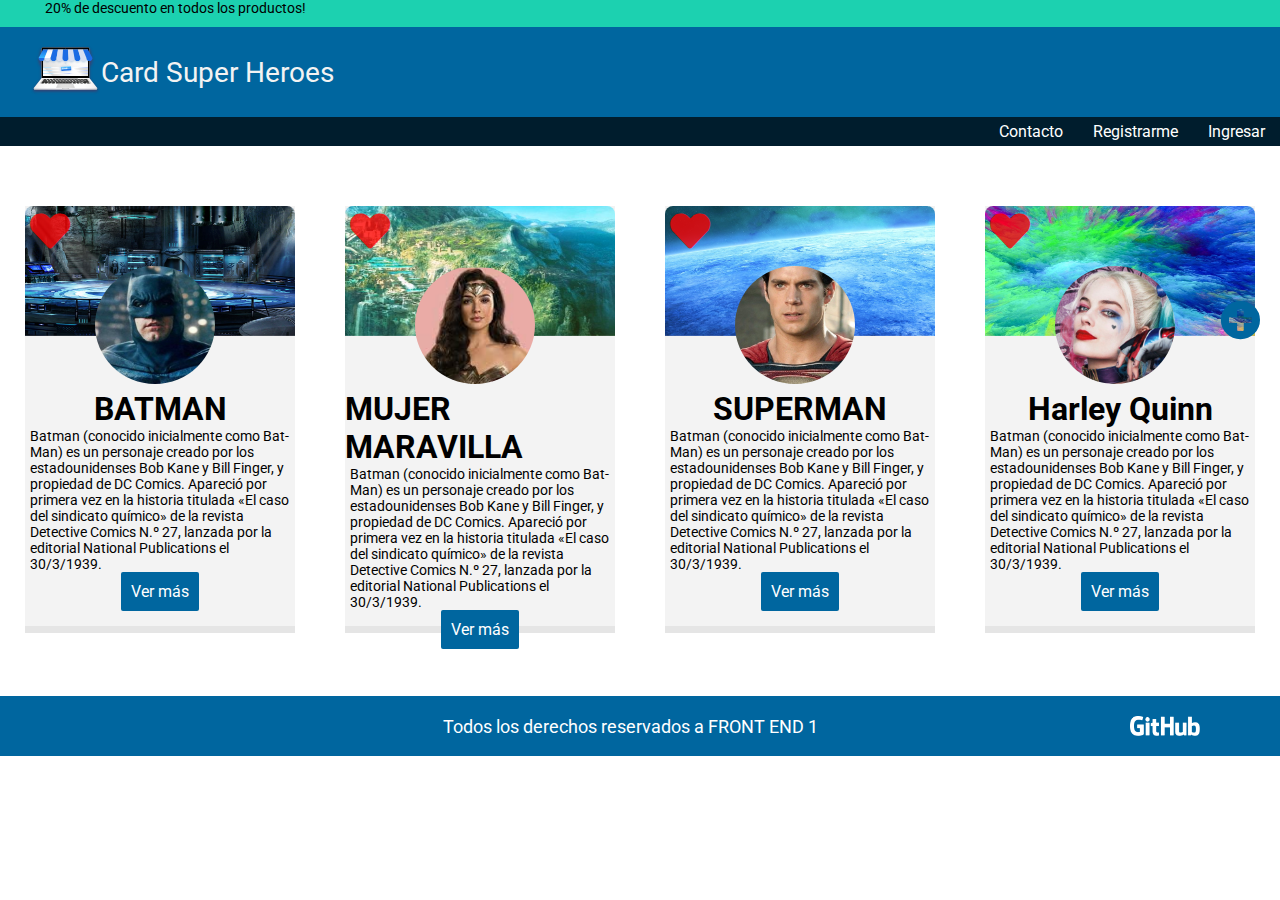
<file: index.html>
<!DOCTYPE html>
<html lang="en">
  <head>
    <meta charset="UTF-8" />
    <meta http-equiv="X-UA-Compatible" content="IE=edge" />
    <meta name="viewport" content="width=device-width, initial-scale=1.0" />
    <title>Document</title>
    <link
      rel="stylesheet"
      href="https://use.fontawesome.com/releases/v5.15.2/css/all.css"
    />
    <link
      href="https://fonts.googleapis.com/css2?family=Roboto&display=swap"
      rel="stylesheet"
    />
    <link
      href="https://fonts.googleapis.com/css2?family=Roboto:wght@300&display=swap"
      rel="stylesheet"
    />
    <link rel="stylesheet" href="css/style.css" />
  </head>

  <body>
    <header>
      <div class="desc">20% de descuento en todos los productos!</div>
      <div class="card">
        <a class="img-home" href="index.html"
          ><img class="home" src="img/tienda.svg" alt="Home"
        /></a>
        Card Super Heroes
      </div>
      <nav>
        <ul>
          <li><a href="Contacto.html">Contacto</a></li>
          <li><a href="Registrarme.html">Registrarme</a></li>
          <li><a href="Ingresar.html">Ingresar</a></li>
        </ul>
      </nav>
    </header>

    <main>
      <section class="main-cont">
        <section class="secciones">
          <div class="per-rel">
            <a href="#"><i class="fas fa-heart"></i></a>
            <img class="fondo" src="img/fondo-batman.png" alt="" />
            <img class="absolute" src="img/batman.png" alt="bat" />
          </div>
          <h1>BATMAN</h1>
          <p>
            Batman (conocido inicialmente como Bat-Man) es un personaje creado
            por los estadounidenses Bob Kane y Bill Finger, y propiedad de DC
            Comics. Apareció por primera vez en la historia titulada «El caso
            del sindicato químico» de la revista Detective Comics N.º 27,
            lanzada por la editorial National Publications el 30/3/1939.
          </p>
          <a class="ver-mas" href="#">Ver más</a>
        </section>

        <section class="secciones">
          <div class="per-rel">
            <a href="#"><i class="fas fa-heart"></i></a>
            <img class="fondo" src="img/fondo-maravilla.png" alt="" />
            <img class="absolute" src="img/maravilla.png" alt="bat" />
          </div>
          <h1>MUJER MARAVILLA</h1>
          <p>
            Batman (conocido inicialmente como Bat-Man) es un personaje creado
            por los estadounidenses Bob Kane y Bill Finger, y propiedad de DC
            Comics. Apareció por primera vez en la historia titulada «El caso
            del sindicato químico» de la revista Detective Comics N.º 27,
            lanzada por la editorial National Publications el 30/3/1939.
          </p>
          <a class="ver-mas" href="#">Ver más</a>
        </section>

        <section class="secciones">
          <div class="per-rel">
            <a href="#"><i class="fas fa-heart"></i></a>
            <img class="fondo" src="img/fondo-superman.png" alt="" />
            <img class="absolute" src="img/superman.png" alt="bat" />
          </div>
          <h1>SUPERMAN</h1>
          <p>
            Batman (conocido inicialmente como Bat-Man) es un personaje creado
            por los estadounidenses Bob Kane y Bill Finger, y propiedad de DC
            Comics. Apareció por primera vez en la historia titulada «El caso
            del sindicato químico» de la revista Detective Comics N.º 27,
            lanzada por la editorial National Publications el 30/3/1939.
          </p>
          <a class="ver-mas" href="#">Ver más</a>
        </section>

        <section class="secciones">
          <div class="per-rel">
            <a href="#"><i class="fas fa-heart"></i></a>
            <img class="fondo" src="img/fondo-queen.png" alt="" />
            <img class="absolute" src="img/queen.png" alt="bat" />
          </div>
          <h1>Harley Quinn</h1>
          <p>
            Batman (conocido inicialmente como Bat-Man) es un personaje creado
            por los estadounidenses Bob Kane y Bill Finger, y propiedad de DC
            Comics. Apareció por primera vez en la historia titulada «El caso
            del sindicato químico» de la revista Detective Comics N.º 27,
            lanzada por la editorial National Publications el 30/3/1939.
          </p>
          <a class="ver-mas" href="H-Queen.html">Ver más</a>
        </section>
      </section>

      <a href="#"><i class="fas fa-plus-circle"></i></a>
    </main>
    <footer>
      <p class="t-pie">Todos los derechos reservados a FRONT END 1</p>
      <img class="git" src="img/git.png" alt="git" />
    </footer>
  </body>
</html>
</file>
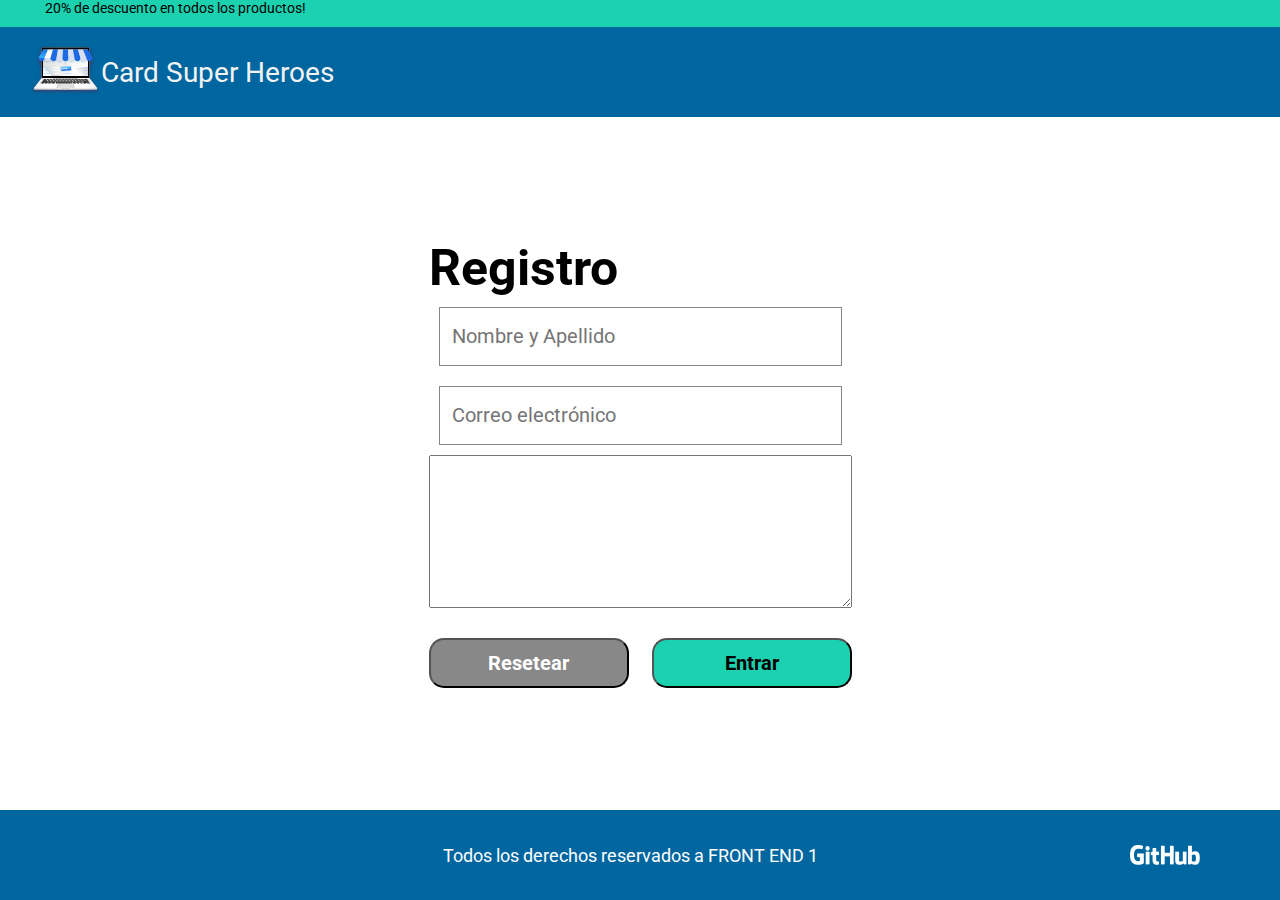
<file: Contacto.html>
<!DOCTYPE html>
<html lang="en">
  <head>
    <meta charset="UTF-8" />
    <meta http-equiv="X-UA-Compatible" content="IE=edge" />
    <meta name="viewport" content="width=device-width, initial-scale=1.0" />
    <title>Registrarme</title>
    <link
      rel="stylesheet"
      href="https://use.fontawesome.com/releases/v5.15.2/css/all.css"
    />
    <link
      href="https://fonts.googleapis.com/css2?family=Roboto&display=swap"
      rel="stylesheet"
    />
    <link
      href="https://fonts.googleapis.com/css2?family=Roboto:wght@300&display=swap"
      rel="stylesheet"
    />
    <link rel="stylesheet" href="css/style-contacto.css" />
  </head>

  <body>
    <header>
      <div class="desc">20% de descuento en todos los productos!</div>
      <div class="card">
        <a class="img-home" href="index.html"
          ><img class="home" src="img/tienda.svg" alt="Home"
        /></a>
        Card Super Heroes
      </div>
    </header>

    <main>
      <form action="#" method="POST">
        <h1>Registro</h1>

        <label for="usuario"></label>
        <input
          class="usuario"
          type="text"
          id="usuario"
          name="usuario"
          placeholder="  Nombre y Apellido"
          required
        />
        <label for="correo"></label>
        <input
          class="correo"
          type="email"
          id="correo"
          name="correo"
          placeholder="  Correo electrónico"
          required
        />
        <label for="comentario"></label>
        <textarea
          id="comentario"
          name="comentario"
          cols="30"
          rows="10"
          required
        ></textarea>

        <div class="botones">
          <button class="enviar1" type="reset" required>Resetear</button>
          <label for="enviar"></label>
          <input
            class="enviar"
            type="submit"
            id="enviar"
            value="Entrar"
            required
          />
        </div>
      </form>
    </main>
    <footer>
      <p class="t-pie">Todos los derechos reservados a FRONT END 1</p>
      <img class="git" src="img/git.png" alt="git" />
    </footer>
  </body>
</html>
</file>
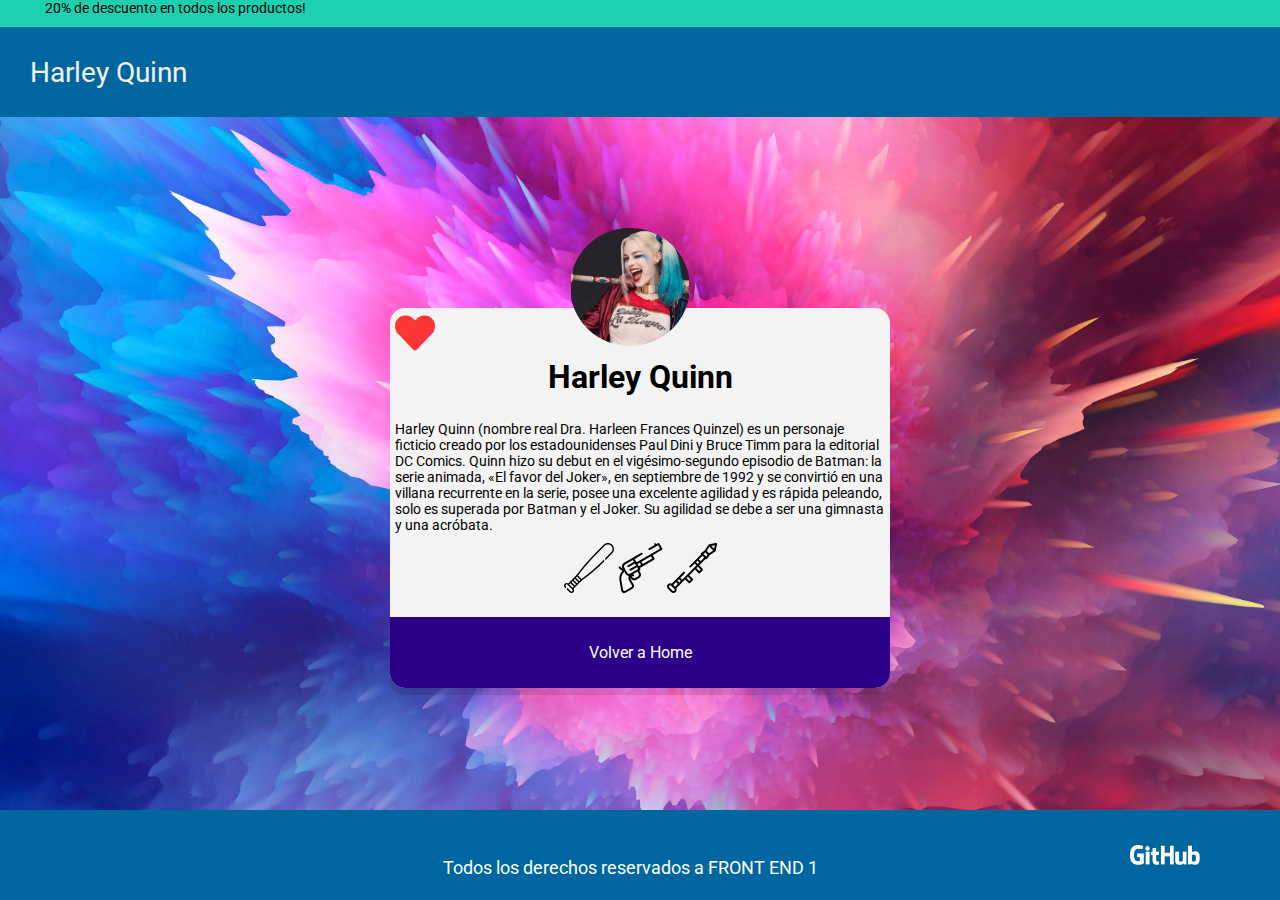
<file: H-Queen.html>
<!DOCTYPE html>
<html lang="en">
  <head>
    <meta charset="UTF-8" />
    <meta http-equiv="X-UA-Compatible" content="IE=edge" />
    <meta name="viewport" content="width=device-width, initial-scale=1.0" />
    <title>La Quinn</title>
    <link
      rel="stylesheet"
      href="https://use.fontawesome.com/releases/v5.15.2/css/all.css"
    />
    <link
      href="https://fonts.googleapis.com/css2?family=Roboto&display=swap"
      rel="stylesheet"
    />
    <link
      href="https://fonts.googleapis.com/css2?family=Roboto:wght@300&display=swap"
      rel="stylesheet"
    />
    <link rel="stylesheet" href="css/style-queen.css" />
  </head>

  <body>
    <header>
      <div class="desc">20% de descuento en todos los productos!</div>
      <div class="card">Harley Quinn</div>
    </header>

    <main>
      <section>
        <section class="secciones">
          <div class="per-rel">
            <a href="#"><i class="fas fa-heart"></i></a>
            <img class="absolute" src="img/queen-mas.svg" alt="bat" />
          </div>
          <h1>Harley Quinn</h1>
          <p>
            Harley Quinn (nombre real Dra. Harleen Frances Quinzel) es un
            personaje ficticio creado por los estadounidenses Paul Dini y Bruce
            Timm para la editorial DC Comics. Quinn hizo su debut en el
            vigésimo-segundo episodio de Batman: la serie animada, «El favor del
            Joker», en septiembre de 1992 y se convirtió en una villana
            recurrente en la serie, posee una excelente agilidad y es rápida
            peleando, solo es superada por Batman y el Joker. Su agilidad se
            debe a ser una gimnasta y una acróbata.
          </p>
          <article class="arm">
            <img class="armas" src="img/bate.svg" alt="bate" />
            <img class="armas" src="img/pistol.svg" alt="bate" />
            <img class="armas" src="img/misil.svg" alt="bate" />
          </article>
          <article class="home">
            <a href="index.html">Volver a Home</a>
          </article>
        </section>
      </section>
    </main>
    <footer>
      <p class="t-pie">Todos los derechos reservados a FRONT END 1</p>
      <img class="git" src="img/git.png" alt="git" />
    </footer>
  </body>
</html>
</file>
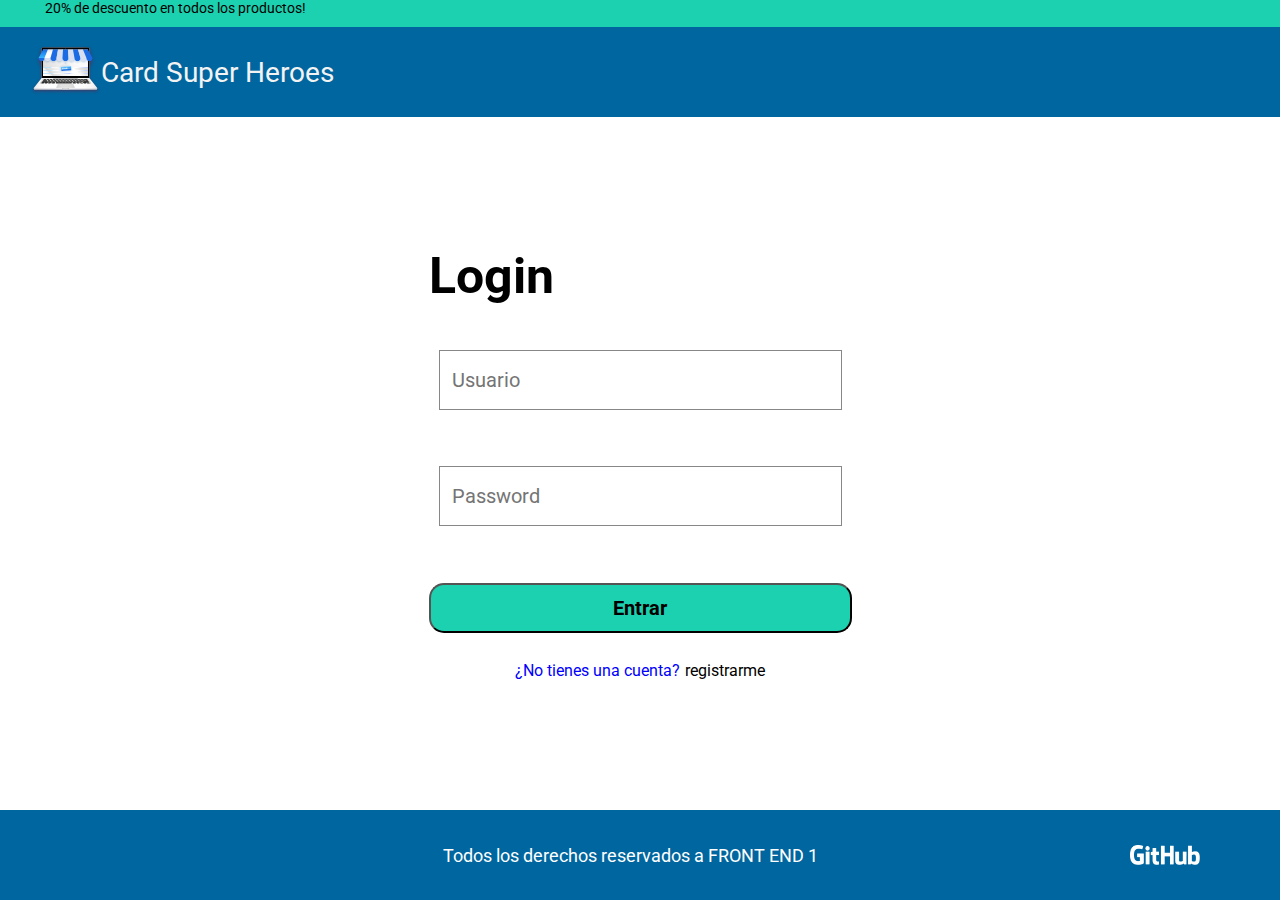
<file: Ingresar.html>
<!DOCTYPE html>
<html lang="en">
  <head>
    <meta charset="UTF-8" />
    <meta http-equiv="X-UA-Compatible" content="IE=edge" />
    <meta name="viewport" content="width=device-width, initial-scale=1.0" />
    <title>Login</title>
    <link
      rel="stylesheet"
      href="https://use.fontawesome.com/releases/v5.15.2/css/all.css"
    />
    <link
      href="https://fonts.googleapis.com/css2?family=Roboto&display=swap"
      rel="stylesheet"
    />
    <link
      href="https://fonts.googleapis.com/css2?family=Roboto:wght@300&display=swap"
      rel="stylesheet"
    />
    <link rel="stylesheet" href="css/style-ingresar.css" />
  </head>

  <body>
    <header>
      <div class="desc">20% de descuento en todos los productos!</div>
      <div class="card">
        <a class="img-home" href="index.html"
          ><img class="home" src="img/tienda.svg" alt="Home"
        /></a>
        Card Super Heroes
      </div>
    </header>

    <main>
      <form action="#" method="POST">
        <h1>Login</h1>

        <label for="nombre"></label>
        <input
          class="usuario"
          type="email"
          id="nombre"
          name="nombre"
          placeholder="  Usuario"
          required
        />

        <label for="password"></label>
        <input
          class="pass"
          type="password"
          id="nombre"
          name="password"
          placeholder="  Password"
          required
        />

        <input class="enviar" type="submit" value="Entrar" />
        <div class="link">
          <a class="t-form" href="Registrarme.html">¿No tienes una cuenta?</a>
          <a class="reg" href="Registrarme.html">registrarme</a>
        </div>
      </form>
    </main>
    <footer>
      <p class="t-pie">Todos los derechos reservados a FRONT END 1</p>
      <img class="git" src="img/git.png" alt="git" />
    </footer>
  </body>
</html>
</file>
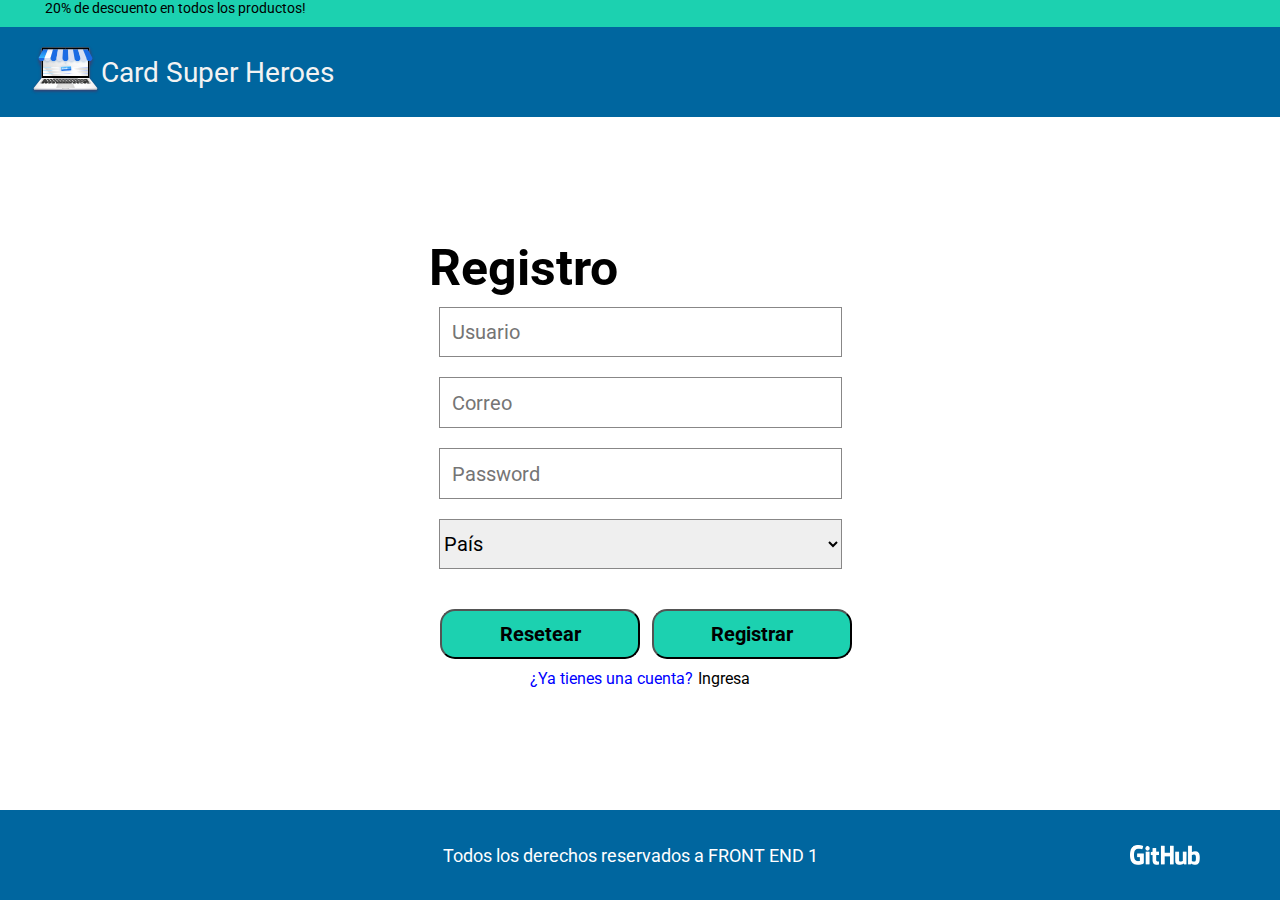
<file: Registrarme.html>
<!DOCTYPE html>
<html lang="en">
  <head>
    <meta charset="UTF-8" />
    <meta http-equiv="X-UA-Compatible" content="IE=edge" />
    <meta name="viewport" content="width=device-width, initial-scale=1.0" />
    <title>Login</title>
    <link
      rel="stylesheet"
      href="https://use.fontawesome.com/releases/v5.15.2/css/all.css"
    />
    <link
      href="https://fonts.googleapis.com/css2?family=Roboto&display=swap"
      rel="stylesheet"
    />
    <link
      href="https://fonts.googleapis.com/css2?family=Roboto:wght@300&display=swap"
      rel="stylesheet"
    />
    <link rel="stylesheet" href="css/style-Registrarme.css" />
  </head>

  <body>
    <header>
      <div class="desc">20% de descuento en todos los productos!</div>
      <div class="card">
        <a class="img-home" href="index.html"
          ><img class="home" src="img/tienda.svg" alt="Home"
        /></a>
        Card Super Heroes
      </div>
    </header>

    <main>
      <form action="#" method="POST">
        <h1>Registro</h1>

        <label for="usuario"></label>
        <input
          class="usuario"
          type="text"
          id="usuario"
          name="usuario"
          placeholder="  Usuario"
          required
        />
        <label for="correo"></label>
        <input
          class="correo"
          type="email"
          id="correo"
          name="correo"
          placeholder="  Correo"
          required
        />

        <label for="password"></label>
        <input
          class="pass"
          type="password"
          id="password"
          name="password"
          placeholder="  Password"
          required
        />
        <select class="select" name="nacionalidad" id="">
          <option class="pais" value="">País</option>
          <option>Argentina</option>
          <option>Colombia</option>
          <option>Brasil</option>
        </select>

        <div class="botones">
          <label for=""></label>
          <input class="enviar" type="reset" value="Resetear" />
          <input class="enviar" type="submit" value="Registrar" />
        </div>
        <div class="link">
          <a class="t-form" href="Ingresar.html">¿Ya tienes una cuenta?</a>
          <a class="reg" href="Ingresar.html">Ingresa</a>
        </div>
      </form>
    </main>
    <footer>
      <p class="t-pie">Todos los derechos reservados a FRONT END 1</p>
      <img class="git" src="img/git.png" alt="git" />
    </footer>
  </body>
</html>
</file>
<file: css/style.css>
* {
    margin: 0%;
    font-family: 'Roboto', sans-serif;
    box-sizing: border-box;
}

/*------START BODY-----*/

body {
    background-color: white;
}

.desc {
    background-color: #1CD1B0;
    font-size: 14px;
    padding-left: 45px;
    height: 3vh;
}

.home {
    height: 53px;
}

.card {
    display: flex;
    align-items: center;
    background-color: #00669F;
    font-size: 28px;
    height: 10vh;
    color: #F3F3F3;
    padding-left: 30px;
}

.img-home:hover {
    background-color: #00669F;
}

.img-home:link {
    text-decoration: none;
}

ul {
    list-style: none;
    display: flex;
    justify-content: flex-end;
    background-color: #001D2D;
}

li {
    padding: 5px 15px;
}

a {
    color: white;
}

.fa-plus-circle {
    position: fixed;
    font-size: 40px;
    color: #00669F;
    right: 20px;
    top: 300px;
}

.main-cont {
    display: flex;
    flex-wrap: wrap;
    justify-content: space-around;
    position: relative;
    background-color: white;
    padding-top: 60px;
    padding-bottom: 40px;
}

.secciones {
    background-color: #F3F3F3;
    display: flex;
    flex-direction: column;
    align-items: center;
    width: 270px;
    height: 420px;
    margin-bottom: 30px;
    box-shadow: 0 7px rgba(0, 0, 0, 0.1);
}

.fa-heart {
    position: absolute;
    color: rgba(255, 0, 0, 0.8);
    font-size: 40px;
    padding-left: 5px;
    padding-top: 5px;
}

.per-rel {
    position: relative;
}

.absolute {
    position: absolute;
    width: 120px;
    height: 118px;
    left: 70px;
    top: 60px;
    border-radius: 50%;
}

.fondo {
    width: 270px;
    height: 130px;
    border-top-left-radius: 8px;
    border-top-right-radius: 8px;
}

h1 {
    margin-top: 50px;
}

p {
    margin-top: 0px;
    font-size: 14px;
    margin-left: 5px;
    margin-right: 5px;
}

.ver-mas {
    padding: 10px;
    text-align: center;
    background-color: #00669F;
    color: white;
    border-radius: 2px;
    margin-bottom: 8px;
}

a:link {
    text-decoration: none;
}

a:hover {
    background-color: #050505;
    color: rgb(226, 251, 0);
}

a:visited {
    text-decoration: none;
}

footer {
    display: flex;
    flex-wrap: wrap;
    align-items: center;
    justify-content: center;
    background-color: #00669F;
    padding: 0% 30px 0px 10px;
    height: 60px;
}

.t-pie {
    font-size: 18px;
    color: white;
}

.git {
    position: absolute;
    width: 70px;
    height: 20px;
    right: 80px;
}

@media (max-width:480px) {
    .t-pie {
        font-size: 9px;
    }
    .git {
        position: absolute;
        width: 70px;
        height: 20px;
        right: 20px;
    }
}

@media (max-width:653px) {
    .t-pie {
        font-size: 12px;
    }
}
</file>
<file: css/style-contacto.css>
* {
    margin: 0%;
    font-family: 'Roboto', sans-serif;
    box-sizing: border-box;
}

/*------START BODY-----*/

body {
    background-color: white;
    height: 100vh;
}

.desc {
    background-color: #1CD1B0;
    font-size: 14px;
    padding-left: 45px;
    height: 3vh;
}

.home {
    height: 53px;
}

.card {
    display: flex;
    align-items: center;
    background-color: #00669F;
    font-size: 28px;
    height: 10vh;
    color: #F3F3F3;
    padding-left: 30px;
}

.img-home:hover {
    background-color: #00669F;
}

.img-home:link {
    text-decoration: none;
}

/*------START MAIN-----*/

main {
    height: 77vh;
    display: flex;
    align-items: center;
    justify-content: center;
}

form {
    height: 50vh;
    display: flex;
    flex-direction: column;
    justify-content: space-around;
}

h1 {
    font-size: 50px;
}

.usuario, .correo {
    margin: 10px;
    padding: 0px 15 px;
    border: solid 1px rgb(136, 135, 135);
    width: 403px;
    height: 60px;
    font-size: 20px;
}

.botones {
    display: flex;
    justify-content: space-between;
}

.enviar {
    margin-top: 30px;
    background-color: #1CD1B0;
    color: black;
    font-size: 20px;
    font-weight: bold;
    border-radius: 15px;
    height: 50px;
    width: 200px;
}

.enviar1 {
    margin-top: 30px;
    background-color: #888888;
    color: rgb(255, 255, 255);
    font-size: 20px;
    font-weight: bold;
    border-radius: 15px;
    height: 50px;
    width: 200px;
}

.enviar:hover {
    background-color: rgb(255, 255, 255);
}

.t-form {
    color: blue;
}

a:link {
    text-decoration: none;
}

a:hover {
    color: rgb(251, 17, 0);
}

a:visited {
    text-decoration: none;
}

/*------END MAIN-----*/

/*------END BODY-----*/

/*------START FOOTER-----*/

footer {
    display: flex;
    flex-wrap: wrap;
    align-items: center;
    justify-content: center;
    background-color: #00669F;
    padding: 0% 30px 0px 10px;
    height: 10vh;
}

.t-pie {
    font-size: 18px;
    color: white;
}

.git {
    position: absolute;
    width: 70px;
    height: 20px;
    right: 80px;
}

/*------START FOOTER-----*/

/*------START MEDIA QUERIES-----*/

@media (max-width:480px) {
    .t-pie {
        font-size: 9px;
    }
    .git {
        position: absolute;
        width: 70px;
        height: 20px;
        right: 20px;
    }
}

@media (max-width:653px) {
    .t-pie {
        font-size: 12px;
    }
}

/*------END MEDIA QUERIES-----*/
</file>
<file: css/style-queen.css>
* {
    margin: 0%;
    font-family: 'Roboto', sans-serif;
    box-sizing: border-box;
}

/*------START BODY-----*/

body {
    background-color: white;
    height: 100vh;
}

.desc {
    background-color: #1CD1B0;
    font-size: 14px;
    padding-left: 45px;
    height: 3vh;
}

.card {
    display: flex;
    align-items: center;
    background-color: #00669F;
    font-size: 28px;
    height: 10vh;
    color: #F3F3F3;
    padding-left: 30px;
}

/*------START MAIN-----*/

main {
    height: 77vh;
    background-image: url("../img/queen-2.svg");
    background-repeat: no-repeat;
    display: flex;
    align-items: center;
    justify-content: center;
}

.secciones {
    background-color: #F3F3F3;
    display: flex;
    flex-direction: column;
    align-items: center;
    width: 500px;
    height: 380px;
    margin-top: 68px;
    box-shadow: 0 7px rgba(0, 0, 0, 0.1);
    border-radius: 15px;
}

.fa-heart {
    position: absolute;
    color: rgba(255, 0, 0, 0.8);
    font-size: 40px;
    padding-left: 5px;
    padding-top: 5px;
}

.per-rel {
    position: relative;
    width: 100%;
}

.absolute {
    position: absolute;
    width: 120px;
    height: 118px;
    left: 180px;
    top: -80px;
    border-radius: 50%;
}

h1 {
    margin-top: 50px;
}

.arm {
    margin-top: 10px;
}

.armas {
    height: 50px;
}

p {
    margin-top: 25px;
    font-size: 14px;
    margin-left: 5px;
    margin-right: 5px;
}

.home {
    display: flex;
    align-items: center;
    justify-content: center;
    background-color: #2C0187;
    color: white;
    width: 100%;
    height: 30%;
    margin-top: 20px;
    border-bottom-left-radius: 15px;
    border-bottom-right-radius: 15px;
}

a {
    color: white;
}

a:link {
    text-decoration: none;
}

a:hover {
    color: rgb(251, 17, 0);
}

a:visited {
    text-decoration: none;
}

/*------END MAIN-----*/

/*------END BODY-----*/

/*------START FOOTER-----*/

footer {
    display: flex;
    flex-wrap: wrap;
    align-items: center;
    justify-content: center;
    background-color: #00669F;
    padding: 0% 30px 0px 10px;
    height: 10vh;
}

.t-pie {
    font-size: 18px;
    color: white;
}

.git {
    position: absolute;
    width: 70px;
    height: 20px;
    right: 80px;
}

/*------START FOOTER-----*/

/*------START MEDIA QUERIES-----*/

@media (max-width:480px) {
    .t-pie {
        font-size: 9px;
    }
    .git {
        position: absolute;
        width: 70px;
        height: 20px;
        right: 20px;
    }
}

@media (max-width:653px) {
    .t-pie {
        font-size: 12px;
    }
}

/*------END MEDIA QUERIES-----*/
</file>
<file: css/style-ingresar.css>
* {
    margin: 0%;
    font-family: 'Roboto', sans-serif;
    box-sizing: border-box;
}

/*------START BODY-----*/

body {
    background-color: white;
    height: 100vh;
}

.desc {
    background-color: #1CD1B0;
    font-size: 14px;
    padding-left: 45px;
    height: 3vh;
}

.home {
    height: 53px;
}

.card {
    display: flex;
    align-items: center;
    background-color: #00669F;
    font-size: 28px;
    height: 10vh;
    color: #F3F3F3;
    padding-left: 30px;
}

.img-home:hover {
    background-color: #00669F;
}

.img-home:link {
    text-decoration: none;
}

/*------START MAIN-----*/

main {
    height: 77vh;
    display: flex;
    align-items: center;
    justify-content: center;
}

form {
    height: 50vh;
    display: flex;
    flex-direction: column;
    justify-content: space-around;
}

h1 {
    font-size: 50px;
}

.usuario, .pass {
    margin: 10px;
    padding: 0px 15 px;
    border: solid 1px rgb(136, 135, 135);
    width: 403px;
    height: 60px;
    font-size: 20px;
}

.enviar {
    margin-top: 30px;
    background-color: #1CD1B0;
    color: black;
    font-size: 20px;
    font-weight: bold;
    border-radius: 15px;
    height: 50px;
}

.enviar:hover {
    background-color: rgb(255, 255, 255);
}

.link {
    display: flex;
    justify-content: center;
    margin-top: 10px;
}

.reg {
    margin-left: 5px;
    color: black;
}

.t-form {
    color: blue;
}

a:link {
    text-decoration: none;
}

a:hover {
    color: rgb(251, 17, 0);
}

a:visited {
    text-decoration: none;
}

/*------END MAIN-----*/

/*------END BODY-----*/

/*------START FOOTER-----*/

footer {
    display: flex;
    flex-wrap: wrap;
    align-items: center;
    justify-content: center;
    background-color: #00669F;
    padding: 0% 30px 0px 10px;
    height: 10vh;
}

.t-pie {
    font-size: 18px;
    color: white;
}

.git {
    position: absolute;
    width: 70px;
    height: 20px;
    right: 80px;
}

/*------START FOOTER-----*/

/*------START MEDIA QUERIES-----*/

@media (max-width:480px) {
    .t-pie {
        font-size: 9px;
    }
    .git {
        position: absolute;
        width: 70px;
        height: 20px;
        right: 20px;
    }
}

@media (max-width:653px) {
    .t-pie {
        font-size: 12px;
    }
}

/*------END MEDIA QUERIES-----*/
</file>
<file: css/style-Registrarme.css>
* {
    margin: 0%;
    font-family: 'Roboto', sans-serif;
    box-sizing: border-box;
}

/*------START BODY-----*/

body {
    background-color: white;
    height: 100vh;
}

.desc {
    background-color: #1CD1B0;
    font-size: 14px;
    padding-left: 45px;
    height: 3vh;
}

.home {
    height: 53px;
}

.card {
    display: flex;
    align-items: center;
    background-color: #00669F;
    font-size: 28px;
    height: 10vh;
    color: #F3F3F3;
    padding-left: 30px;
}

.img-home:hover {
    background-color: #00669F;
}

.img-home:link {
    text-decoration: none;
}

/*------START MAIN-----*/

main {
    height: 77vh;
    display: flex;
    align-items: center;
    justify-content: center;
}

form {
    height: 50vh;
    display: flex;
    flex-direction: column;
    justify-content: space-around;
}

h1 {
    font-size: 50px;
}

.usuario, .correo, .pass, .select {
    margin: 10px;
    padding: 0px 15 px;
    border: solid 1px rgb(136, 135, 135);
    width: 403px;
    height: 60px;
    font-size: 20px;
}

select.pais {
    color: rgb(196, 0, 0);
}

.botones {
    display: flex;
    justify-content: space-between;
}

.enviar {
    margin-top: 30px;
    background-color: #1CD1B0;
    color: black;
    font-size: 20px;
    font-weight: bold;
    border-radius: 15px;
    height: 50px;
    width: 200px;
}

.enviar:hover {
    background-color: rgb(255, 255, 255);
}

.link {
    display: flex;
    justify-content: center;
    margin-top: 10px;
}

.reg {
    margin-left: 5px;
    color: black;
}

.t-form {
    color: blue;
}

a:link {
    text-decoration: none;
}

a:hover {
    color: rgb(251, 17, 0);
}

a:visited {
    text-decoration: none;
}

/*------END MAIN-----*/

/*------END BODY-----*/

/*------START FOOTER-----*/

footer {
    display: flex;
    flex-wrap: wrap;
    align-items: center;
    justify-content: center;
    background-color: #00669F;
    padding: 0% 30px 0px 10px;
    height: 10vh;
}

.t-pie {
    font-size: 18px;
    color: white;
}

.git {
    position: absolute;
    width: 70px;
    height: 20px;
    right: 80px;
}

/*------START FOOTER-----*/

/*------START MEDIA QUERIES-----*/

@media (max-width:480px) {
    .t-pie {
        font-size: 9px;
    }
    .git {
        position: absolute;
        width: 70px;
        height: 20px;
        right: 20px;
    }
}

@media (max-width:653px) {
    .t-pie {
        font-size: 12px;
    }
}

/*------END MEDIA QUERIES-----*/
</file>
